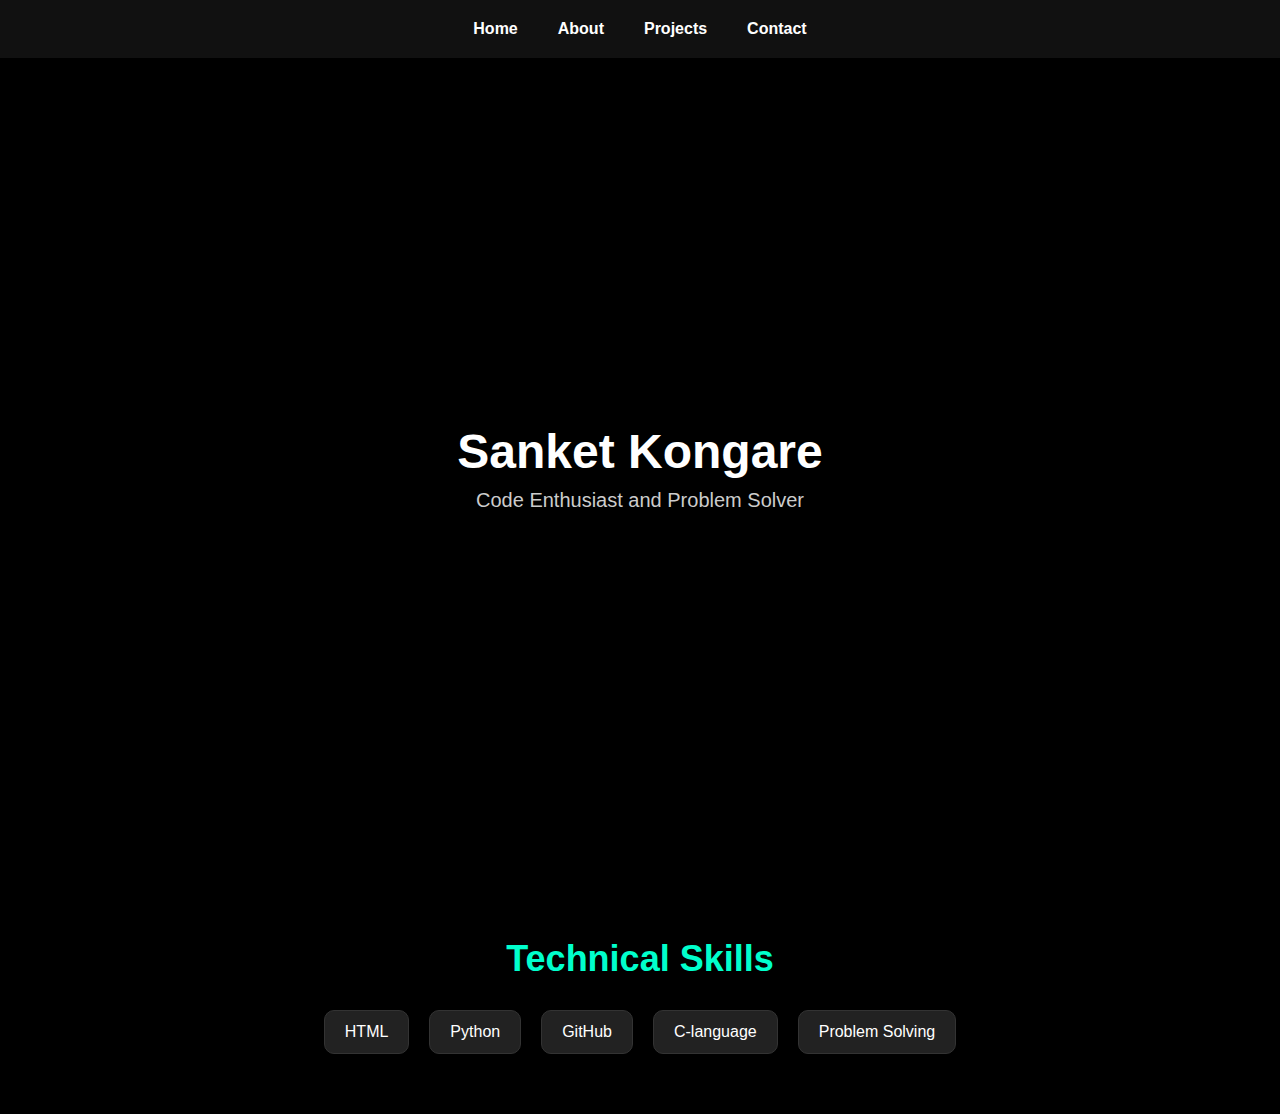
<file: index.html>
<!DOCTYPE html>
<html lang="en">

<head>
  <meta charset="UTF-8" />
  <meta name="viewport" content="width=device-width, initial-scale=1.0" />
  <title>Sanket Kongare | Portfolio</title>
  <link rel="stylesheet" href="https://cdnjs.cloudflare.com/ajax/libs/animate.css/4.1.1/animate.min.css" />
  <style>
    * {
      margin: 0;
      padding: 0;
      box-sizing: border-box;
    }

    body {
      font-family: 'Segoe UI', Tahoma, Geneva, Verdana, sans-serif;
      background-color: #000;
      color: #fff;
      overflow-x: hidden;
    }

    nav {
      background-color: #111;
      padding: 20px;
      text-align: center;
    }

    nav ul {
      list-style: none;
      display: flex;
      justify-content: center;
      gap: 40px;
    }

    nav ul li a {
      color: #fff;
      text-decoration: none;
      font-weight: bold;
      transition: color 0.3s;
    }

    nav ul li a:hover {
      color: #00ffcc;
    }

    .hero {
      display: flex;
      align-items: center;
      justify-content: center;
      height: calc(100vh - 80px);
      padding: 40px 60px;
      background: linear-gradient(rgba(0, 0, 0, 0.85), rgba(0, 0, 0, 0.9)),
        url('https://images.unsplash.com/photo-1557683316-973673baf926?ixlib=rb-4.0.3&auto=format&fit=crop&w=1740&q=80')
        no-repeat center center/cover;
      text-align: center;
    }

    .text {
      z-index: 1;
      color: #fff;
    }

    .text h1 {
      font-size: 48px;
      font-weight: bold;
    }

    .text p {
      font-size: 20px;
      margin-top: 10px;
      color: #ccc;
    }

    .skills {
      padding: 60px 40px;
      background: linear-gradient(rgba(0, 0, 0, 0.9), rgba(0, 0, 0, 0.95)),
        url('https://images.unsplash.com/photo-1557683316-973673baf926?ixlib=rb-4.0.3&auto=format&fit=crop&w=1740&q=80')
        no-repeat center center/cover;
      text-align: center;
    }

    .skills h2 {
      font-size: 36px;
      margin-bottom: 30px;
      color: #00ffcc;
    }

    .skills-list {
      display: flex;
      flex-wrap: wrap;
      justify-content: center;
      gap: 20px;
    }

    .skills-list span {
      background: #222;
      padding: 12px 20px;
      border-radius: 10px;
      border: 1px solid #333;
      font-weight: 500;
      transition: all 0.3s ease;
    }

    .skills-list span:hover {
      background: #00ffcc;
      color: #000;
    }

    @media (max-width: 768px) {
      .hero {
        padding: 60px 20px;
      }

      .text h1 {
        font-size: 36px;
      }

      .text p {
        font-size: 18px;
      }

      .skills h2 {
        font-size: 28px;
      }
    }
  </style>
</head>

<body>
  <header>
    <nav>
      <ul>
        <li><a href="index.html">Home</a></li>
        <li><a href="about.html">About</a></li>
        <li><a href="projects.html">Projects</a></li>
        <li><a href="contact.html">Contact</a></li>
      </ul>
    </nav>
  </header>

  <section class="hero">
    <div class="text animate__animated animate__fadeInUp">
      <h1>Sanket Kongare</h1>
      <p>Code Enthusiast and Problem Solver</p>
    </div>
  </section>

  <!-- Technical Skills Section -->
  <section class="skills">
    <h2>Technical Skills</h2>
    <div class="skills-list">
      <span>HTML</span>
      
      <span>Python</span>
      <span>GitHub</span>
      <span>C-language</span>
      <span>Problem Solving</span>
    </div>
  </section>

</body>

</html>
</file>
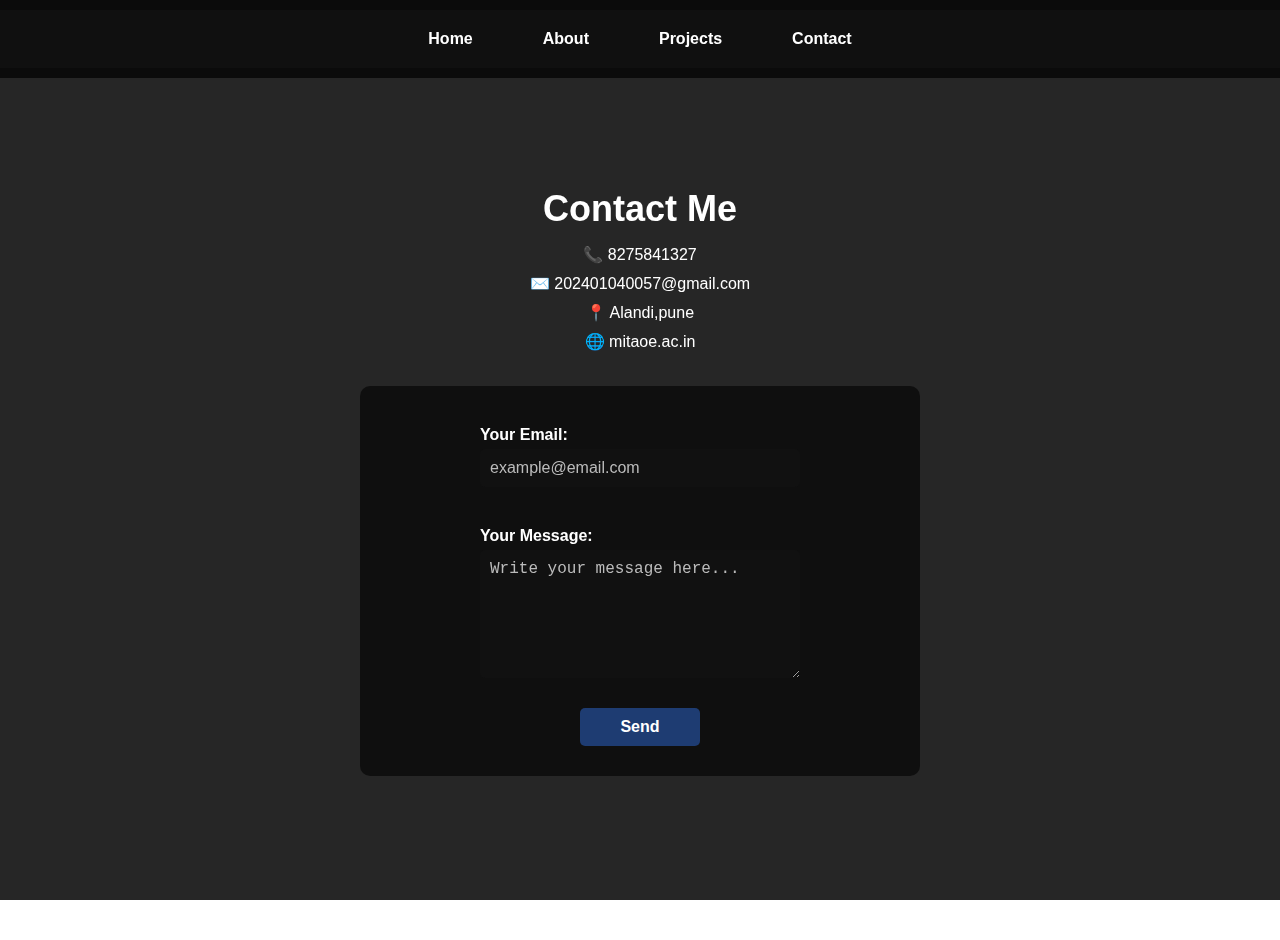
<file: contact.html>
<!DOCTYPE html>
<html lang="en">
<head>
  <meta charset="UTF-8" />
  <meta name="viewport" content="width=device-width, initial-scale=1.0"/>
  <title>Contact Me</title>
  <link rel="stylesheet" href="styles.css" />
  <style>
    html, body {
      margin: 0;
      padding: 0;
      height: 100%;
      font-family: 'Segoe UI', Tahoma, Geneva, Verdana, sans-serif;
      color: #fff;
    }

    body {
      background: url('https://wallpapercave.com/wp/wp2783489.jpg') no-repeat center center fixed;
      background-size: cover;
      position: relative;
    }

    body::before {
      content: "";
      position: fixed;
      top: 0;
      left: 0;
      width: 100%;
      height: 100%;
      background-color: rgba(0, 0, 0, 0.85);
      z-index: -1;
    }

    nav {
      background-color: rgba(17, 17, 17, 0.95);
      padding: 20px;
      text-align: center;
    }

    nav ul {
      list-style: none;
      display: flex;
      justify-content: center;
      gap: 40px;
      padding: 0;
      margin: 0;
    }

    nav ul li a {
      color: #fff;
      text-decoration: none;
      font-weight: bold;
      transition: color 0.3s;
    }

    nav ul li a:hover {
      color: #00ffcc;
    }

    .contact {
      text-align: center;
      padding: 60px 20px;
      min-height: calc(100vh - 80px);
      display: flex;
      flex-direction: column;
      justify-content: center;
      align-items: center;
    }

    .contact h1 {
      font-size: 36px;
      margin-bottom: 10px;
    }

    .contact p {
      margin: 5px 0;
    }

    .contact-form {
      max-width: 500px;
      width: 100%;
      margin-top: 30px;
      text-align: left;
      display: flex;
      flex-direction: column;
      gap: 20px;
      background-color: rgba(0, 0, 0, 0.6);
      padding: 30px;
      border-radius: 10px;
    }

    .form-group {
      display: flex;
      flex-direction: column;
    }

    label {
      font-weight: bold;
      margin-bottom: 5px;
    }

    input,
    textarea {
      padding: 10px;
      border: 1px solid #444;
      border-radius: 6px;
      font-size: 16px;
      background-color: #111;
      color: #fff;
    }

    input::placeholder,
    textarea::placeholder {
      color: #bbb;
    }

    button {
      padding: 10px;
      font-size: 16px;
      background-color: #00ffcc;
      color: #000;
      border: none;
      border-radius: 6px;
      cursor: pointer;
      width: 120px;
      align-self: center;
      font-weight: bold;
    }

    button:hover {
      background-color: #00ccaa;
    }

    @media (max-width: 600px) {
      .contact h1 {
        font-size: 28px;
      }

      .contact-form {
        padding: 20px;
      }
    }
  </style>
</head>
<body>
  <header>
    <nav>
      <ul>
        <li><a href="index.html">Home</a></li>
        <li><a href="about.html">About</a></li>
        <li><a href="projects.html">Projects</a></li>
        <li><a href="contact.html">Contact</a></li>
      </ul>
    </nav>
  </header>

  <section class="contact">
    <h1>Contact Me</h1>
    <p>📞 8275841327</p>
    <p>✉️ 202401040057@gmail.com</p>
    <p>📍 Alandi,pune</p>
    <p>🌐 mitaoe.ac.in</p>

    <form action="https://formspree.io/f/movepkwg" method="POST" class="contact-form">
      <div class="form-group">
        <label for="email">Your Email:</label>
        <input type="email" id="email" name="email" placeholder="example@email.com" required />
      </div>

      <div class="form-group">
        <label for="message">Your Message:</label>
        <textarea id="message" name="message" rows="6" placeholder="Write your message here..." required></textarea>
      </div>

      <button type="submit">Send</button>
    </form>
  </section>

  <script src="script.js"></script>
</body>
</html>
</file>
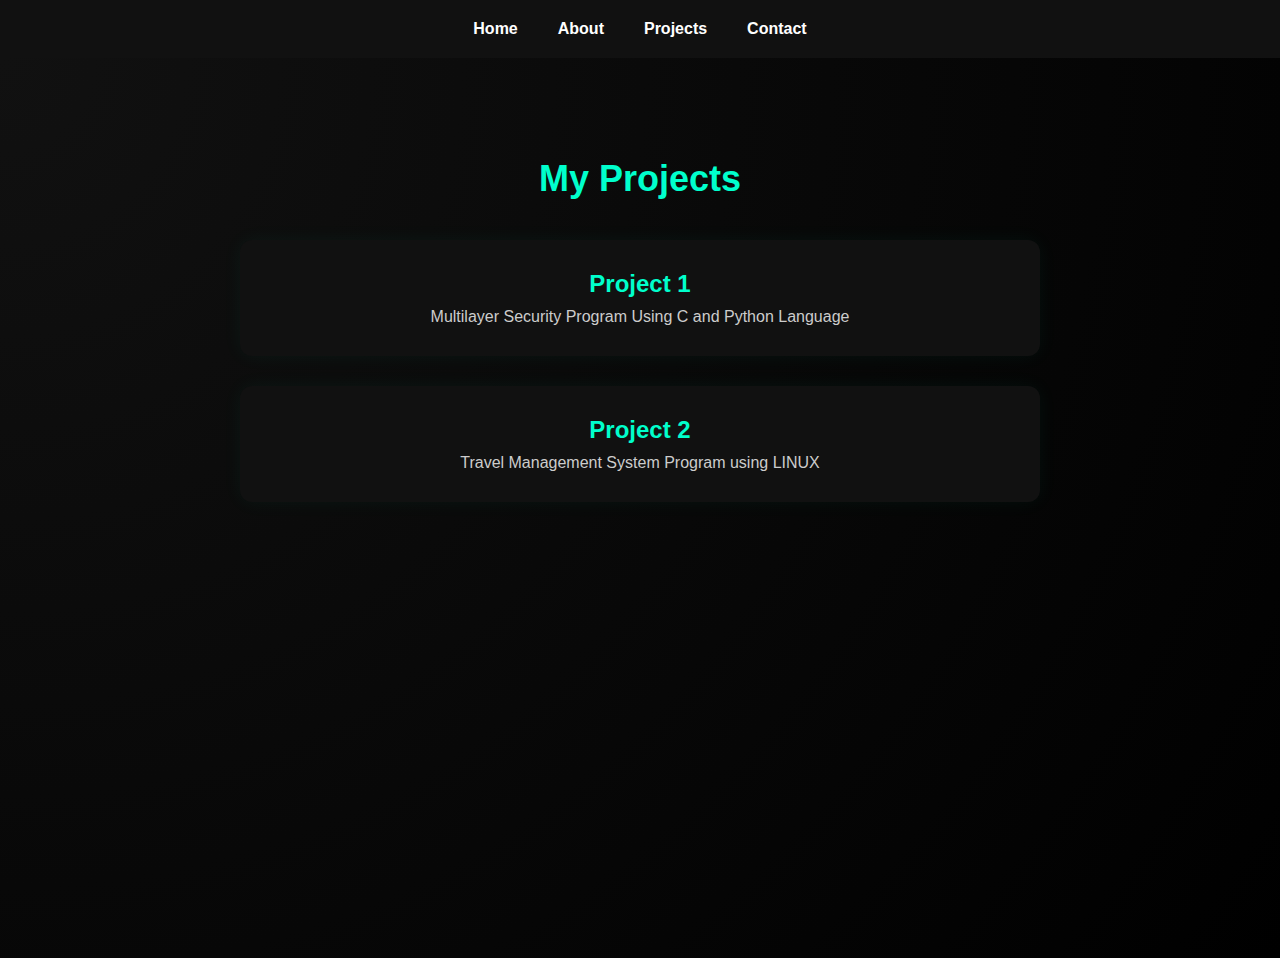
<file: projects.html>
<!DOCTYPE html>
<html lang="en">
<head>
  <meta charset="UTF-8" />
  <meta name="viewport" content="width=device-width, initial-scale=1.0"/>
  <title>My Projects</title>
  <style>
    * {
      margin: 0;
      padding: 0;
      box-sizing: border-box;
    }

    body {
      font-family: 'Segoe UI', Tahoma, Geneva, Verdana, sans-serif;
      background-color: #000;
      color: #fff;
    }

    nav {
      background-color: #111;
      padding: 20px;
      text-align: center;
    }

    nav ul {
      list-style: none;
      display: flex;
      justify-content: center;
      gap: 40px;
    }

    nav ul li a {
      color: #fff;
      text-decoration: none;
      font-weight: bold;
      transition: color 0.3s;
    }

    nav ul li a:hover {
      color: #00ffcc;
    }

    .projects {
      padding: 100px 20px;
      min-height: 100vh;
      background-color: #000;
      display: flex;
      flex-direction: column;
      align-items: center;
      text-align: center;
      background-image: radial-gradient(circle at top left, #111 0%, #000 100%);
    }

    .projects h1 {
      font-size: 36px;
      margin-bottom: 40px;
      color: #00ffcc;
    }

    .project-list {
      display: flex;
      flex-direction: column;
      gap: 30px;
      width: 100%;
      max-width: 800px;
    }

    .project-item {
      background-color: #111;
      padding: 30px;
      border-radius: 12px;
      box-shadow: 0 0 20px rgba(0, 255, 204, 0.05);
      transition: transform 0.3s, box-shadow 0.3s;
    }

    .project-item:hover {
      transform: translateY(-5px);
      box-shadow: 0 0 25px rgba(0, 255, 204, 0.2);
    }

    .project-item h2 {
      color: #00ffcc;
      margin-bottom: 10px;
    }

    .project-item p {
      color: #ccc;
    }
  </style>
</head>
<body>
  <header>
    <nav>
      <ul>
        <li><a href="index.html">Home</a></li>
        <li><a href="about.html">About</a></li>
        <li><a href="projects.html">Projects</a></li>
        <li><a href="contact.html">Contact</a></li>
      </ul>
    </nav>
  </header>

  <section class="projects">
    <h1>My Projects</h1>
    <div class="project-list">
      <div class="project-item">
        <h2>Project 1</h2>
        <p>Multilayer Security Program Using C and Python Language</p>
      </div>
      <div class="project-item">
        <h2>Project 2</h2>
        <p>Travel Management System Program using LINUX</p>
      </div>
    </div>
  </section>

  <script src="script.js"></script>
</body>
</html>
</file>
<file: styles.css>
body {
    font-family: Arial, sans-serif;
    margin: 0;
    padding: 0;
    background: linear-gradient(135deg, #1e3c72, #2a5298);
    color: white;
    animation: gradientBG 15s ease infinite;
}

@keyframes gradientBG {
    0% { background-position: 0% 50%; }
    50% { background-position: 100% 50%; }
    100% { background-position: 0% 50%; }
}

header {
    background: rgba(0, 0, 0, 0.7);
    padding: 10px 0;
    position: fixed;
    width: 100%;
    top: 0;
    z-index: 1000;
}

nav ul {
    list-style: none;
    margin: 0;
    padding: 0;
    display: flex;
    justify-content: center;
}

nav ul li {
    margin: 0 15px;
}

nav ul li a {
    color: white;
    text-decoration: none;
    font-weight: bold;
}

.hero, .about, .projects, .contact {
    padding: 100px 20px;
    text-align: center;
}

.project-list {
    display: flex;
    justify-content: space-around;
    flex-wrap: wrap;
}

.project-item {
    background: rgba(255, 255, 255, 0.1);
    padding: 20px;
    margin: 10px;
    border-radius: 10px;
    width: 30%;
}

form {
    display: flex;
    flex-direction: column;
    align-items: center;
}

form label {
    margin: 10px 0 5px;
}

form input, form textarea {
    width: 300px;
    padding: 10px;
    margin-bottom: 10px;
    border: none;
    border-radius: 5px;
}

form button {
    padding: 10px 20px;
    border: none;
    border-radius: 5px;
    background: #1e3c72;
    color: white;
    cursor: pointer;
}

form button:hover {
    background: #2a5298;
}
</file>
